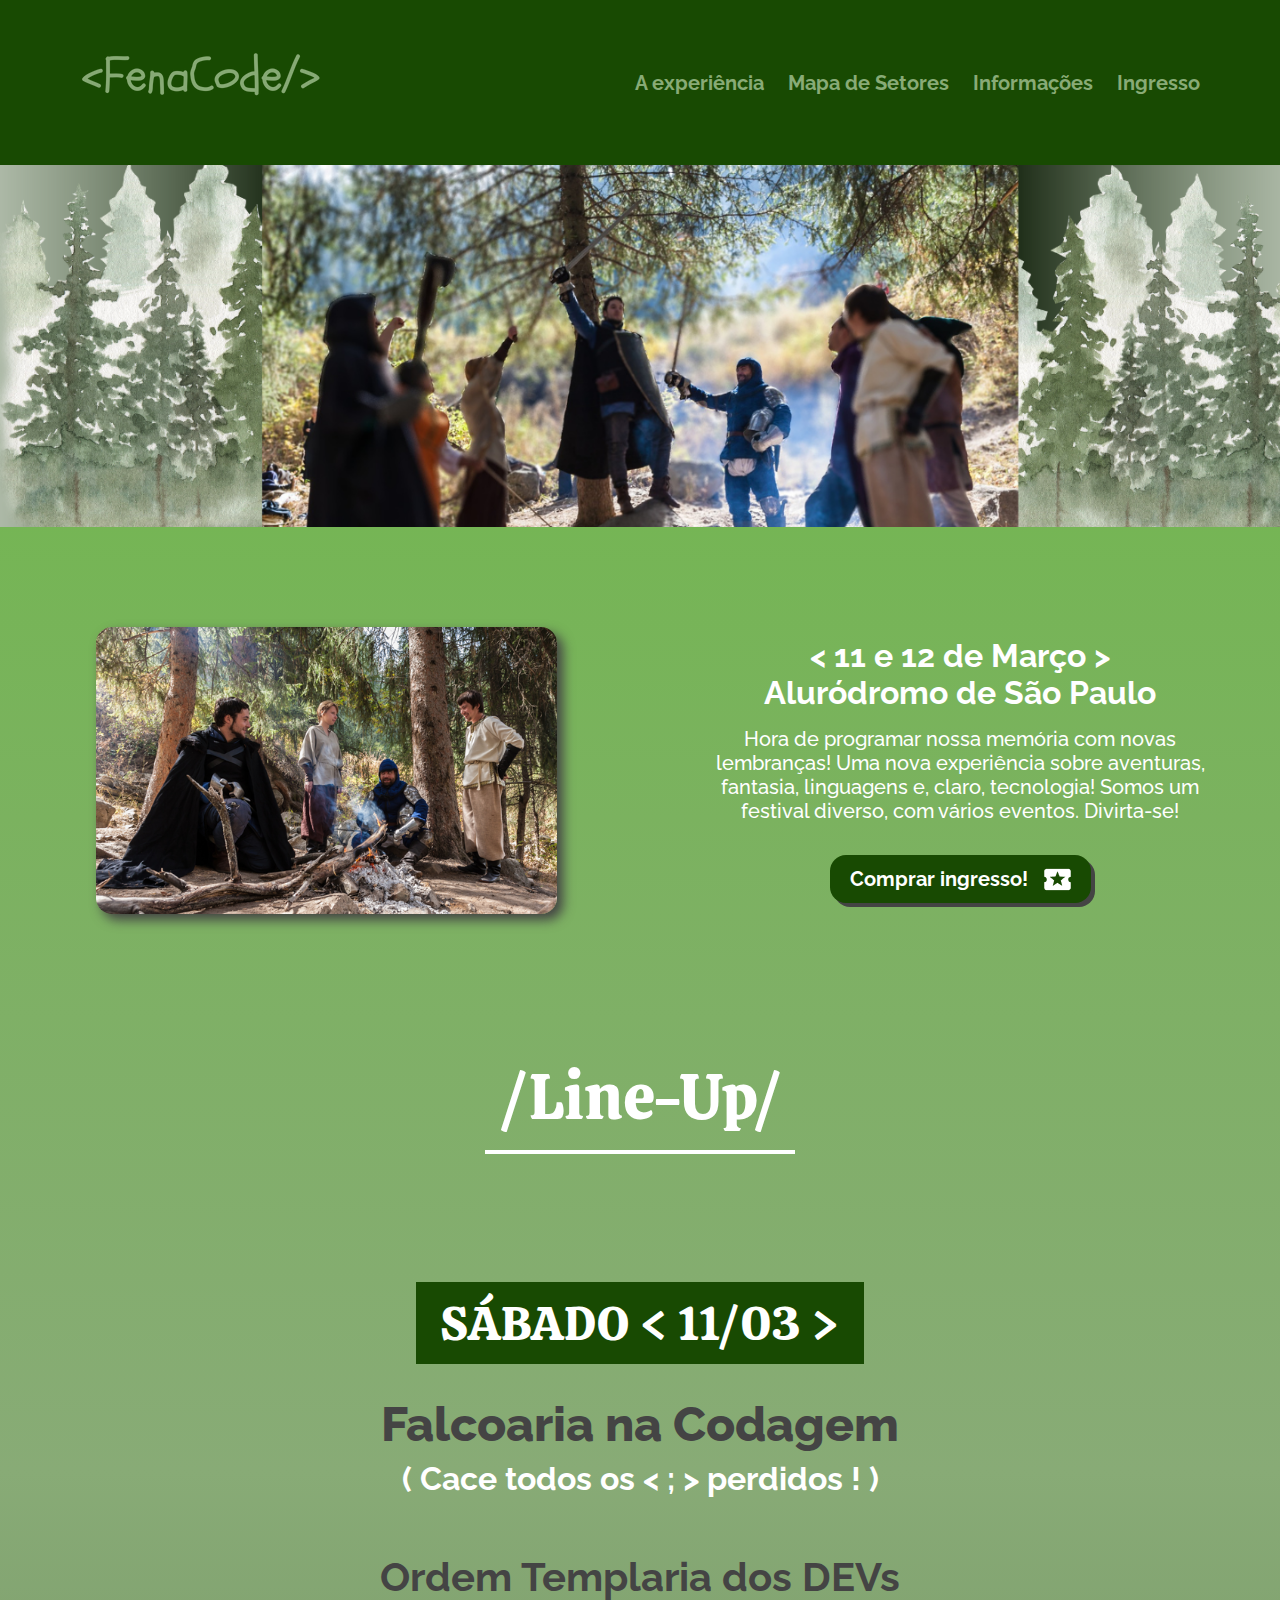
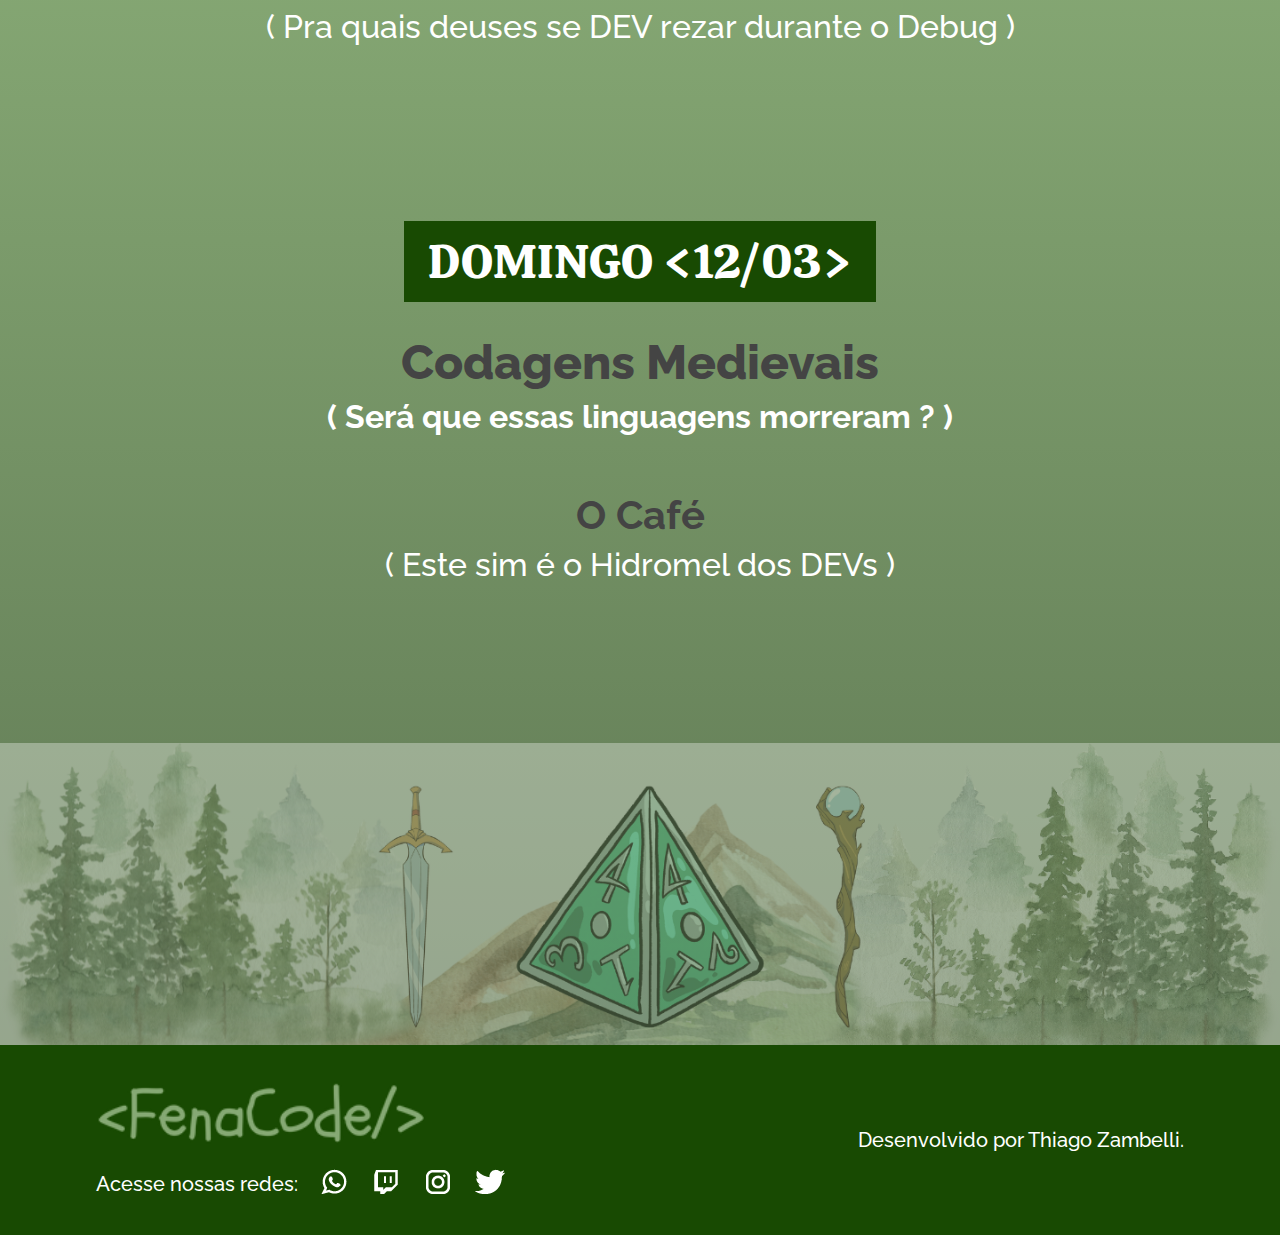
<file: index.html>
<!DOCTYPE html>
<html lang="pt-BR">
<head>
    <meta charset="UTF-8">
    <meta http-equiv="X-UA-Compatible" content="IE=edge">
    <meta name="viewport" content="width=device-width, initial-scale=1.0">
    <link rel="stylesheet" href="styles/reset.css">
    <link rel="stylesheet" href="style.css">
    <title>HOME</title>
</head>
<body>
    <header>
        <div class="header__principal flex__container">
            <a href="index.html"><img class="logo-header" src="img/logo.png" alt="Logo da FenaCode"></a>
            <nav class="nav-normal">
                <a href="pages/experiência.html">A experiência</a>
                <a href="pages/mapaDeSetores.html">Mapa de Setores</a>
                <a href="pages/informacoes.html">Informações</a>
                <a href="pages/ingresso.html">Ingresso</a>
            </nav>
        </div>
        <label class="icone-nav-hamburguer" for="botao-nav"><img src="img/menu.png" alt="Icone menu hamburguer"></label>
        <input type="checkbox" id="botao-nav">
        <nav class="nav-hamburguer">
            <a href="pages/experiência.html">A experiência</a>            
            <a href="pages/mapaDeSetores.html">Mapa de Setores</a>
            <a href="pages/informacoes.html">Informações</a>
            <a href="pages/ingresso.html">Ingresso</a>
        </nav>
    </header>
    <main>
        <section class="banner">
            <img src="img/banner.png" alt="Banner de boas-vindas">
        </section>
        <section class="datas flex__container">
            <div class="datas-img flex__container">
                <img src="img/datas-img.png" alt="Uma de nossas muitas aventuras.">
            </div>
            <div class="datas-descricao flex__container">
                <h2> < 11 e 12 de Março > </h2>
                <h2>Aluródromo de São Paulo</h2>
                <p>Hora de programar nossa memória com novas lembranças! Uma nova experiência sobre aventuras, fantasia, linguagens e, claro, tecnologia! Somos um festival diverso, com vários eventos. Divirta-se!</p>
                <button class="datas-compra-ingresso" id="compra-ingresso">Comprar ingresso! <img src="img/local_activity.png" alt=""> </button>
            </div>
        </section>
        <section class="line-up flex__container">
            <h2 class="line-up__titulo">/Line-Up/</h2>
            <section class="line-up__sabado flex__container">            
                <h3 class="line-up__sabado-titulo">SÁBADO < 11/03 ></11></h3>
                <h4 class="sabado-primeiro-evento">Falcoaria na Codagem</h4>
                <p class="sabado-primeiro-evento__descricao">( Cace todos os < ; > perdidos ! )</p>
                <h4 class="sabado-segundo-evento">Ordem Templaria dos DEVs</h4>
                <p class="sabado-segundo-evento__descricao">( Pra quais deuses se DEV rezar durante o Debug )</p>
            </section>            
            <section class="line-up__domingo flex__container">            
                <h3 class="line-up__domingo-titulo">DOMINGO <12/03></11></h3>
                <h4 class="domingo-primeiro-evento">Codagens Medievais</h4>
                <p class="domingo-primeiro-evento__descricao">( Será que essas linguagens morreram ? )</p>
                <h4 class="domingo-segundo-evento">O Café</h4>
                <p class="domingo-segundo-evento__descricao">( Este sim é o Hidromel dos DEVs )</p>
            </section>            
            <img  class="banner2" src="img/banner2.png" alt="Banner com a arte do Evento">            
        </section>       
    </main>
    <footer class="flex__container">
        <div class="logo-contatos flex__container">
            <img class="logo-footer" src="img/logo.png" alt="Logo Codechella">
            <div class="footer-contato flex__container">
                <p>Acesse nossas redes:</p>                
                <a href="#"><img src="img/ww.png" alt="Logo whatsapp"></a>
                <a href="#"><img src="img/twt.png" alt="Logo Twittch"></a>
                <a href="#"><img src="img/ig.png" alt="Logo Instagram"></a>
                <a href="#"><img src="img/tw.png" alt="Logo Twiter"></a>
            </div>
        </div>        
        <div>
            <p>Desenvolvido por Thiago Zambelli.</p>
        </div>
    </footer>
    
</body>
</html>
</file>
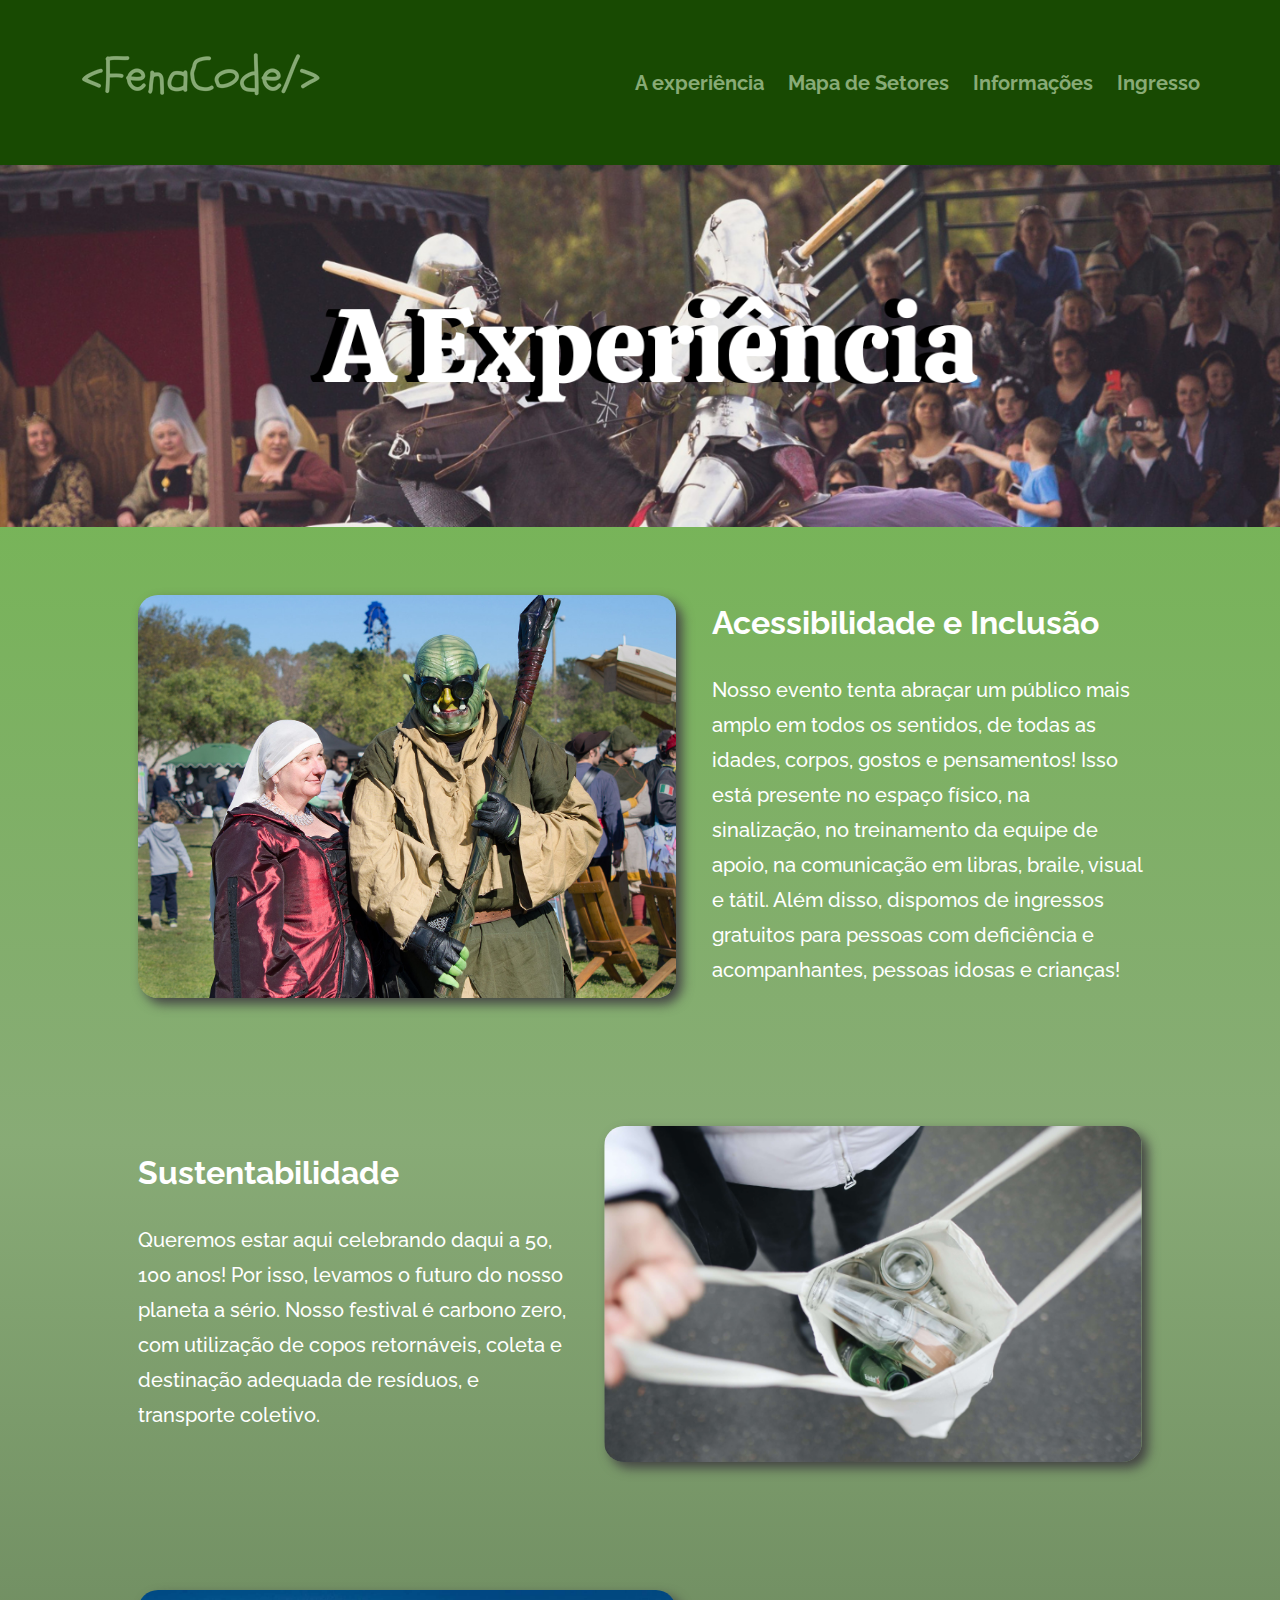
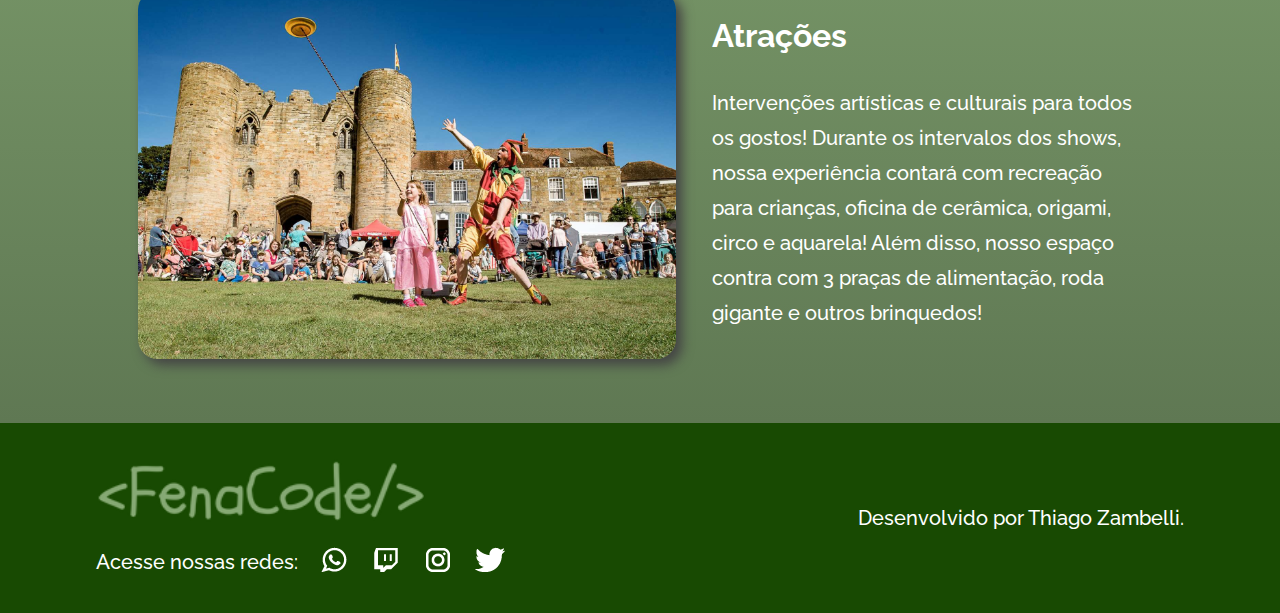
<file: pages/experiência.html>
<!DOCTYPE html>
<html lang="pt-BR">

<head>
    <meta charset="UTF-8">
    <meta http-equiv="X-UA-Compatible" content="IE=edge">
    <meta name="viewport" content="width=device-width, initial-scale=1.0">
    <link rel="stylesheet" href="../styles/reset.css">
    <link rel="stylesheet" href="../style.css">
    <title>A Experiência</title>
</head>

<body>
    <header>
        <div class="header__principal flex__container">
            <a href="../index.html"><img class="logo-header" src="../img/logo.png" alt="Logo da FenaCode"></a>
            <nav class="nav-normal">
                <a href="experiência.html">A experiência</a>
                <a href="mapaDeSetores.html">Mapa de Setores</a>
                <a href="informacoes.html">Informações</a>
                <a href="ingresso.html">Ingresso</a>
            </nav>
        </div>
        <label class="icone-nav-hamburguer" for="botao-nav"><img src="../img/menu.png"
                alt="Icone menu hamburguer"></label>
        <input type="checkbox" id="botao-nav">
        <nav class="nav-hamburguer">
            <a href="experiência.html">A experiência</a>
            <a href="mapaDeSetores.html">Mapa de Setores</a>
            <a href="informacoes.html">Informações</a>
            <a href="ingresso.html">Ingresso</a>
        </nav>
    </header>
    <main>
        <section class="bannerExperiencia">
            <img src="../img/bannerExperiencia.png" alt="Banner da experiencia">
        </section>
        <section class="experiencias">
            <div class="experiencia flex__container">
                <img src="../img/experiencia1.jpg" alt="Diversidade pra todos">
                <div class="experiencia-descricao">
                    <h3 class="experiencia-descricao-titulo">Acessibilidade e Inclusão</h3>
                    <p class="experiencia-descricao-texto">Nosso evento tenta abraçar um público mais amplo em todos os sentidos, de todas as
                        idades, corpos, gostos e pensamentos! Isso está presente no espaço físico, na sinalização, no
                        treinamento da equipe de apoio, na comunicação em libras, braile, visual e tátil. Além disso,
                        dispomos de ingressos gratuitos para pessoas com deficiência e acompanhantes, pessoas idosas e
                        crianças!</p>
                </div>
            </div>
            <div class="experiencia flex__container">
                <div class="experiencia-descricao experiencia-troca__descricao">
                    <h3 class="experiencia-descricao-titulo">Sustentabilidade</h3>
                    <p class="experiencia-descricao-texto">Queremos estar aqui celebrando daqui a 50, 100 anos! Por isso, levamos o futuro do nosso
                        planeta a sério. Nosso festival é carbono zero, com utilização de copos retornáveis, coleta e
                        destinação adequada de resíduos, e transporte coletivo.</p>
                </div>
                <img class="experiencia-troca__img" src="../img/experiencia2.png" alt="Sustentabilidade sempre é um foco importante">
            </div>
            <div class="experiencia flex__container">
                <img src="../img/experiencia3.jpg" alt="Diversidade pra todos">
                <div class="experiencia-descricao">
                    <h3 class="experiencia-descricao-titulo">Atrações</h3>
                    <p class="experiencia-descricao-texto">Intervenções artísticas e culturais para todos os gostos! Durante os intervalos dos
                        shows, nossa experiência contará com recreação para crianças, oficina de cerâmica, origami,
                        circo e aquarela! Além disso, nosso espaço contra com 3 praças de alimentação, roda gigante e
                        outros brinquedos!</p>
                </div>
            </div>
        </section>
    </main>
    <footer class="flex__container">
        <div class="logo-contatos flex__container">
            <img class="logo-footer" src="../img/logo.png" alt="Logo Codechella">
            <div class="footer-contato flex__container">
                <p>Acesse nossas redes:</p>                
                <a href="#"><img src="../img/ww.png" alt="Logo whatsapp"></a>
                <a href="#"><img src="../img/twt.png" alt="Logo Twittch"></a>
                <a href="#"><img src="../img/ig.png" alt="Logo Instagram"></a>
                <a href="#"><img src="../img/tw.png" alt="Logo Twiter"></a>
            </div>
        </div>        
        <div>
            <p>Desenvolvido por Thiago Zambelli.</p>
        </div>
    </footer>
</body>

</html>
</file>
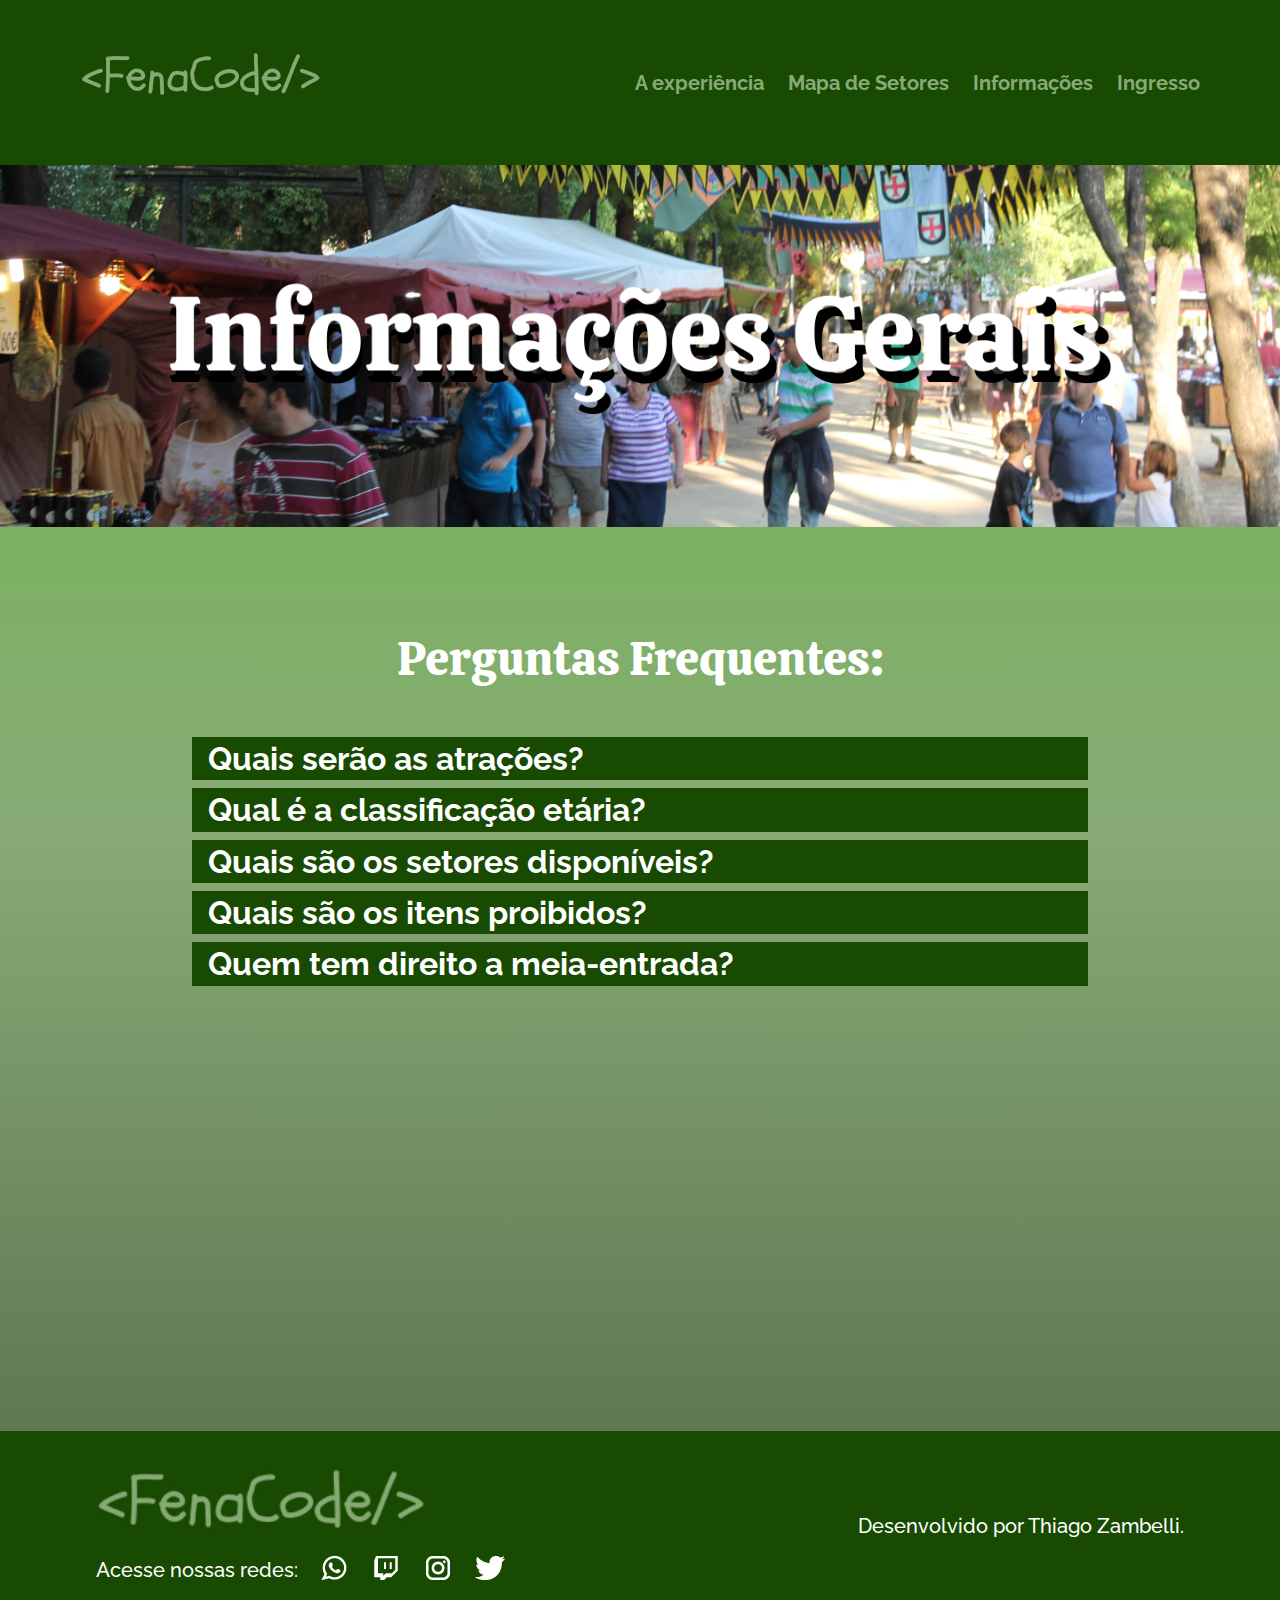
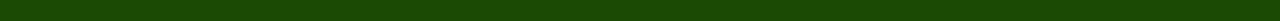
<file: pages/informacoes.html>
<!DOCTYPE html>
<html lang="pt-BR">

<head>
    <meta charset="UTF-8">
    <meta http-equiv="X-UA-Compatible" content="IE=edge">
    <meta name="viewport" content="width=device-width, initial-scale=1.0">
    <link rel="stylesheet" href="../styles/reset.css">
    <link rel="stylesheet" href="../style.css">
    <title>Informações</title>
</head>

<body>
    <header>
        <div class="header__principal flex__container">
            <a href="../index.html"><img class="logo-header" src="../img/logo.png" alt="Logo da FenaCode"></a>
            <nav class="nav-normal">
                <a href="experiência.html">A experiência</a>
                <a href="mapaDeSetores.html">Mapa de Setores</a>
                <a href="informacoes.html">Informações</a>
                <a href="ingresso.html">Ingresso</a>
            </nav>
        </div>
        <label class="icone-nav-hamburguer" for="botao-nav"><img src="../img/menu.png"
                alt="Icone menu hamburguer"></label>
        <input type="checkbox" id="botao-nav">
        <nav class="nav-hamburguer">
            <a href="experiência.html">A experiência</a>
            <a href="mapaDeSetores.html">Mapa de Setores</a>
            <a href="informacoes.html">Informações</a>
            <a href="ingresso.html">Ingresso</a>
        </nav>
    </header>
    <main>
        <div>
            <img src="../img/informacoes.png" alt="Informaçoes da feira">
        </div>
        <section class="perguntas-frequentes">
            <h2 class="perguntas-frequentes__titulo">Perguntas Frequentes:</h2>
            <details>
                <summary class="perguntas-frequentes__pergunta">Quais serão as atrações?</summary>
                <p class="perguntas-frequentes__resposta">Teremos dois dias de shows, o primeiro (11/03) com bandas de
                    rock, e o segundo (12/03) com bandas pop. Confira o line-up em detalhes clicando neste link!</p>
            </details>
            <details>
                <summary class="perguntas-frequentes__pergunta">Qual é a classificação etária?</summary>
                <p class="perguntas-frequentes__resposta">A partir de 16 anos, todo mundo pode entrar. De 13 a 15 anos,
                    tem que estar acompanhado dos pais ou responsáveis legais. Menores de 10 anos não podem entrar.</p>
            </details>
            <details>
                <summary class="perguntas-frequentes__pergunta">Quais são os setores disponíveis?</summary>
                <p class="perguntas-frequentes__resposta">Grande feira de comidas típicas, Dois palcos de apresentação,
                    Três arenas para batalhas simuladas e as oficinas de artesanato.</p>
            </details>
            <details>
                <summary class="perguntas-frequentes__pergunta">Quais são os itens proibidos?</summary>
                <p class="perguntas-frequentes__resposta">Garrafas, latas, bebidas, utensílios de armazenagem,
                    embalagens rígidas com tampa, capacetes, cadeiras ou bancos, armas de fogo e armas brancas, objetos
                    pontiagudos, cortantes e/ou perfurantes, correntes e cinturões, fogos de artifício, objetos de
                    vidro, substâncias inflamáveis, cigarro eletrônico, corrosivas e ou tóxicas, revistas, jornais,
                    livros e copo térmico ou similares.</p>
            </details>
            <details>
                <summary class="perguntas-frequentes__pergunta">Quem tem direito a meia-entrada?</summary>
                <p class="perguntas-frequentes__resposta">De acordo com a Lei Federal, têm direito ao benefício da
                    meia-entrada aqueles que preencherem os requisitos e apresentarem os documentos comprobatórios.</p>
            </details>
        </section>
    </main>
    <footer class="flex__container">
        <div class="logo-contatos flex__container">
            <img class="logo-footer" src="../img/logo.png" alt="Logo Codechella">
            <div class="footer-contato flex__container">
                <p>Acesse nossas redes:</p>
                <a href="#"><img src="../img/ww.png" alt="Logo whatsapp"></a>
                <a href="#"><img src="../img/twt.png" alt="Logo Twittch"></a>
                <a href="#"><img src="../img/ig.png" alt="Logo Instagram"></a>
                <a href="#"><img src="../img/tw.png" alt="Logo Twiter"></a>
            </div>
        </div>
        <div>
            <p>Desenvolvido por Thiago Zambelli.</p>
        </div>
    </footer>
</body>

</html>
</file>
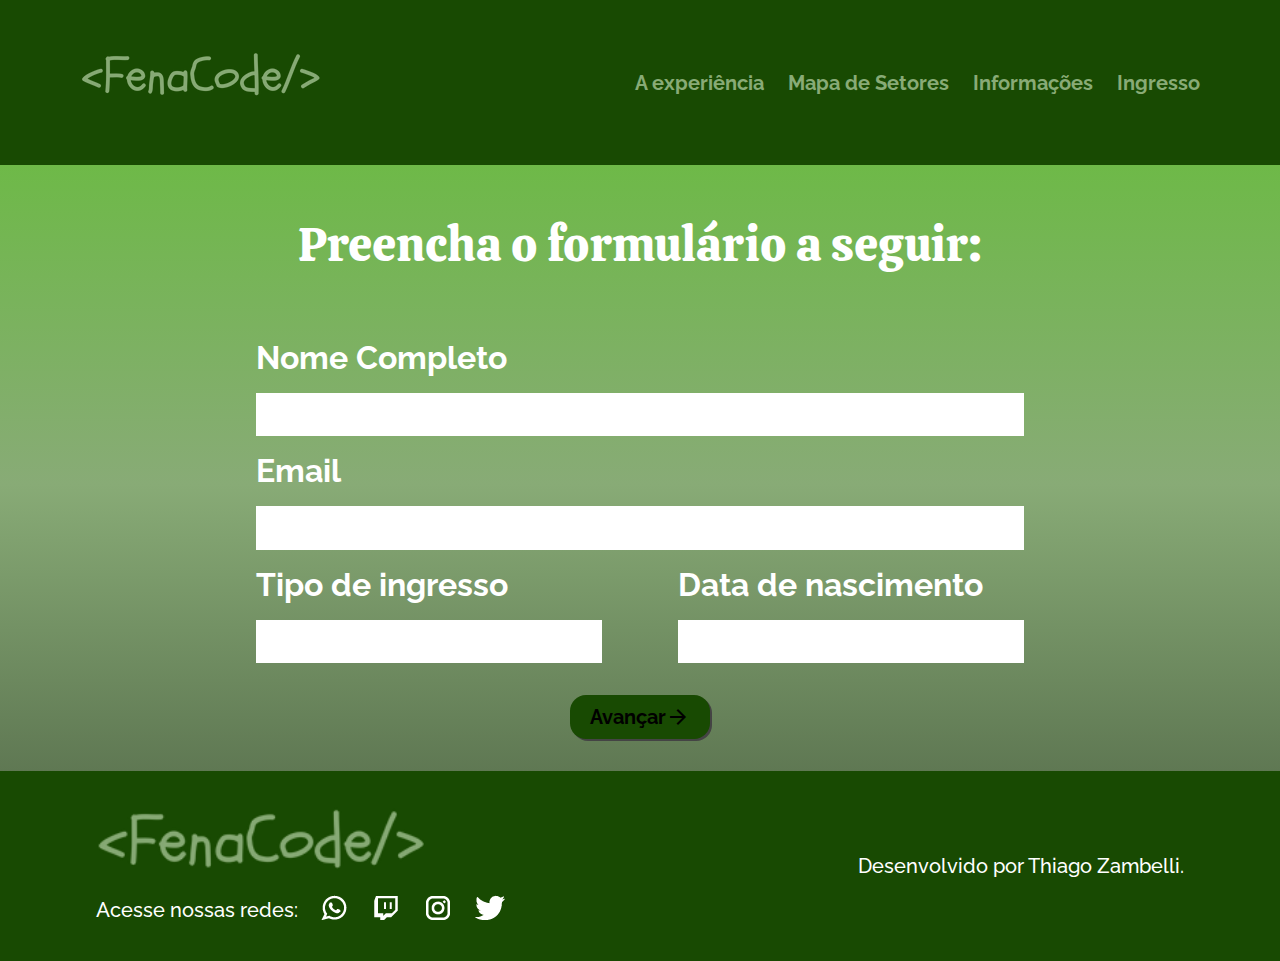
<file: pages/ingresso.html>
<!DOCTYPE html>
<html lang="pt-BR">

<head>
    <meta charset="UTF-8">
    <meta http-equiv="X-UA-Compatible" content="IE=edge">
    <meta name="viewport" content="width=device-width, initial-scale=1.0">
    <link rel="stylesheet" href="../styles/reset.css">
    <link rel="stylesheet" href="https://fonts.googleapis.com/css2?family=Material+Symbols+Outlined:opsz,wght,FILL,GRAD@20..48,100..700,0..1,-50..200"/>
    <link rel="stylesheet" href="../style.css">
    <title>Ingressos</title>
</head>
<body>
    <header>
        <div class="header__principal flex__container">
            <a href="../index.html"><img class="logo-header" src="../img/logo.png" alt="Logo da FenaCode"></a>
            <nav class="nav-normal">
                <a href="experiência.html">A experiência</a>
                <a href="mapaDeSetores.html">Mapa de Setores</a>
                <a href="informacoes.html">Informações</a>
                <a href="ingresso.html">Ingresso</a>
            </nav>
        </div>
        <label class="icone-nav-hamburguer" for="botao-nav"><img src="../img/menu.png"
                alt="Icone menu hamburguer"></label>
        <input type="checkbox" id="botao-nav">
        <nav class="nav-hamburguer">
            <a href="experiência.html">A experiência</a>
            <a href="mapaDeSetores.html">Mapa de Setores</a>
            <a href="informacoes.html">Informações</a>
            <a href="ingresso.html">Ingresso</a>
        </nav>
    </header>
    <main>
        <form class="formulario">
            <h2>Preencha o formulário a seguir:</h2>
            <fieldset class="formulario__campo">
                <label for="nome">Nome Completo</label>
                <input type="text" id="nome" required>
            </fieldset>
            <fieldset class="formulario__campo">
                <label for="email">Email</label>
                <input type="email" id="email" required>
            </fieldset>
            <div class="formulario-data-select">
                <div class="formulario__campo select">
                    <label for="tipo-ingresso">Tipo de ingresso</label>
                    <select name="tipo-ingresso" id="tipo-ingresso">
                        <option value="Tipo de Ingresso"> </option>
                        <option value="Ingresso Kids">Ingresso Kids</option>
                        <option value="Ingresso Adulto">Ingresso Adulto</option>
                        <option value="Ingresso Vip">Ingresso Vip</option>
                    </select>
                </div>               
                <fieldsetc class="formulario__campo data">
                    <label for="data-nascimento">Data de nascimento</label>
                    <input type="datetime">
                </fieldset>
            </div>
            <div class="botao">
                <button>Avançar <span class="material-symbols-outlined">arrow_forward</span></button>
            </div>
        </form>    
    </main>
    <footer class="flex__container">
        <div class="logo-contatos flex__container">
            <img class="logo-footer" src="../img/logo.png" alt="Logo Codechella">
            <div class="footer-contato flex__container">
                <p>Acesse nossas redes:</p>
                <a href="#"><img src="../img/ww.png" alt="Logo whatsapp"></a>
                <a href="#"><img src="../img/twt.png" alt="Logo Twittch"></a>
                <a href="#"><img src="../img/ig.png" alt="Logo Instagram"></a>
                <a href="#"><img src="../img/tw.png" alt="Logo Twiter"></a>
            </div>
        </div>
        <div>
            <p>Desenvolvido por Thiago Zambelli.</p>
        </div>
    </footer>
</body>

</html>
</file>
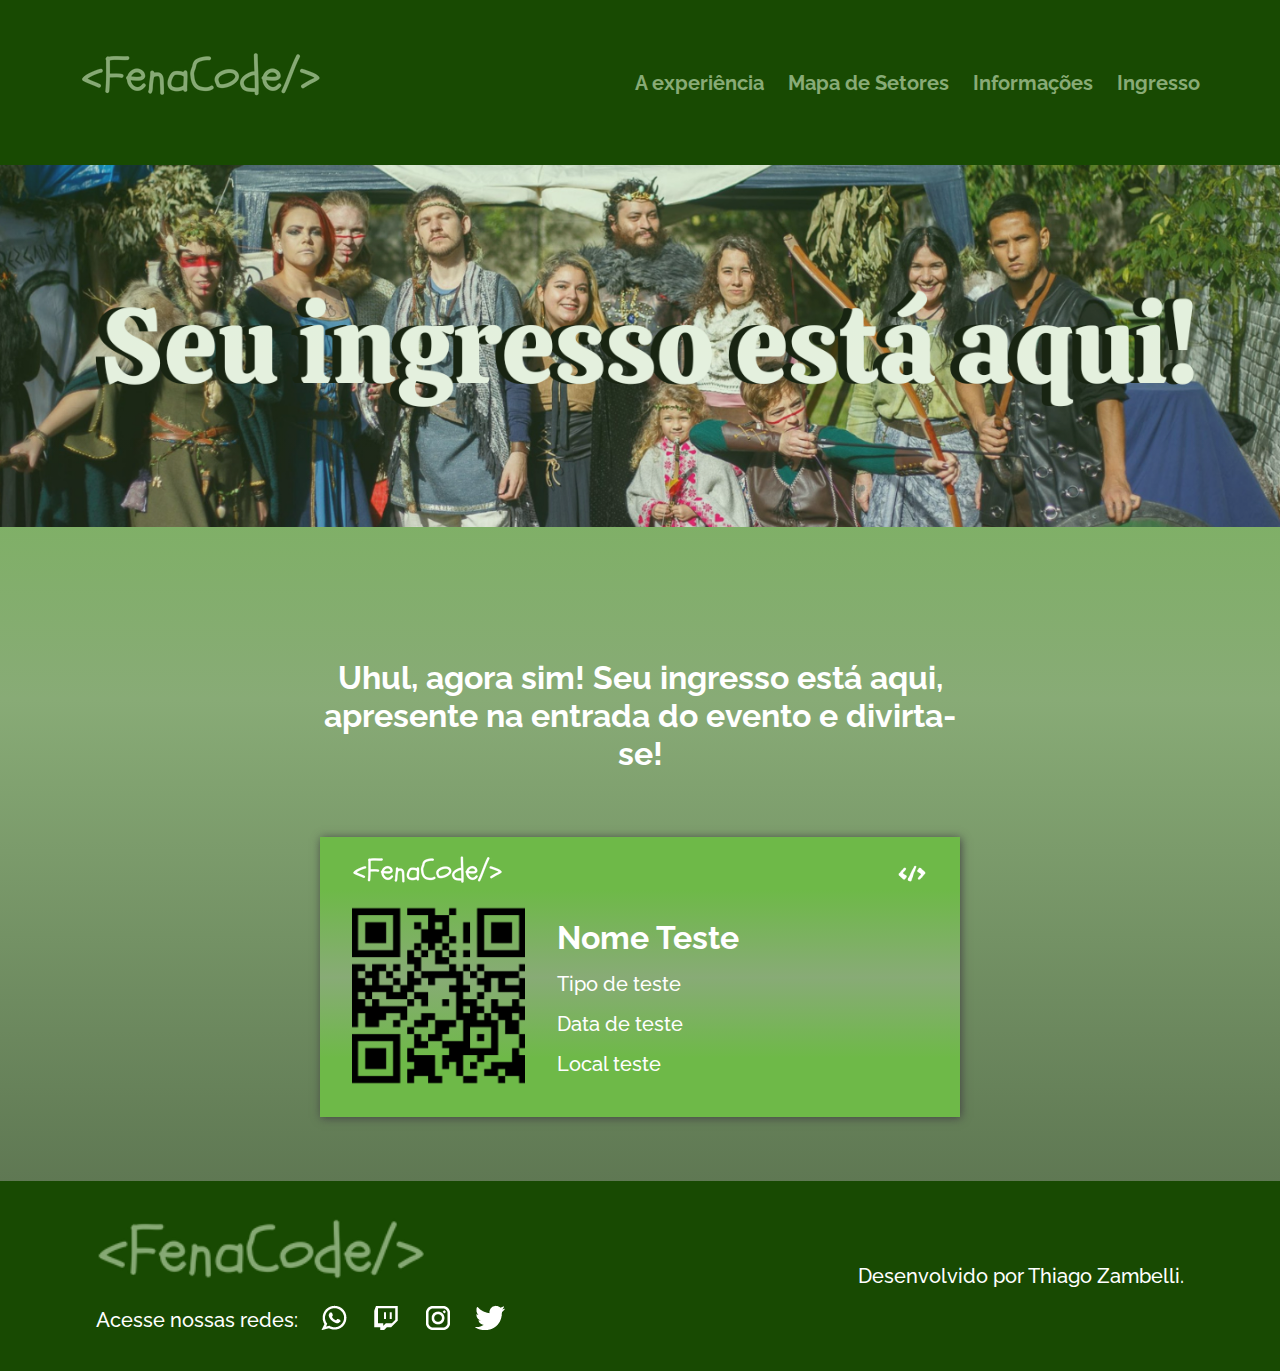
<file: pages/ingressoComprado.html>
<!DOCTYPE html>
<html lang="pt-BR">

<head>
    <meta charset="UTF-8">
    <meta http-equiv="X-UA-Compatible" content="IE=edge">
    <meta name="viewport" content="width=device-width, initial-scale=1.0">
    <link rel="stylesheet" href="../styles/reset.css">
    <link rel="stylesheet" href="../style.css">
    <title>Parabens pela Compra !</title>
</head>

<body>
    <header>
        <div class="header__principal flex__container">
            <a href="../index.html"><img class="logo-header" src="../img/logo.png" alt="Logo da FenaCode"></a>
            <nav class="nav-normal">
                <a href="experiência.html">A experiência</a>
                <a href="mapaDeSetores.html">Mapa de Setores</a>
                <a href="informacoes.html">Informações</a>
                <a href="ingresso.html">Ingresso</a>
            </nav>
        </div>
        <label class="icone-nav-hamburguer" for="botao-nav"><img src="../img/menu.png"
                alt="Icone menu hamburguer"></label>
        <input type="checkbox" id="botao-nav">
        <nav class="nav-hamburguer">
            <a href="experiência.html">A experiência</a>
            <a href="mapaDeSetores.html">Mapa de Setores</a>
            <a href="informacoes.html">Informações</a>
            <a href="ingresso.html">Ingresso</a>
        </nav>
    </header>
    <main>
        <section class="bannerIngressoComprado">
            <img src="../img/bannerIngressoComprado.png" alt="Banner de sua compra">
        </section>
        <section class="ingresso__container">
            <h2 class="ingresso__titulo">Uhul, agora sim! Seu ingresso está aqui, apresente na entrada do evento e divirta-se!</h2>
            <div class="ingresso">
                <div class="ingresso-footer">
                    <img class="ingresso-logo" src="../img/logo-ingresso.png" alt="">
                    <img class="ingresso-abrir" src="../img/abrir.png" alt="">
                </div>
                <div class="ingresso-corpo">
                    <div class="ingresso-QR">
                        <img src="../img/Qrcode.png" alt="QRcode do ingresso">
                    </div>
                    <div class="ingresso-descricao">
                        <h3 class="ingresso-nome" data-ingresso="nome">Nome Teste</h3>
                        <h4 class="ingresso-info" data-ingresso="tipo">Tipo de teste</h4>
                        <h4 class="ingresso-info"data-ingresso="data">Data de teste</h4>
                        <h4 class="ingresso-info"data-ingresso="local">Local teste</h4>
                    </div>

                </div>
            </div>
        </section>
    </main>
    <footer class="flex__container">
        <div class="logo-contatos flex__container">
            <img class="logo-footer" src="../img/logo.png" alt="Logo Codechella">
            <div class="footer-contato flex__container">
                <p>Acesse nossas redes:</p>                
                <a href="#"><img src="../img/ww.png" alt="Logo whatsapp"></a>
                <a href="#"><img src="../img/twt.png" alt="Logo Twittch"></a>
                <a href="#"><img src="../img/ig.png" alt="Logo Instagram"></a>
                <a href="#"><img src="../img/tw.png" alt="Logo Twiter"></a>
            </div>
        </div>        
        <div>
            <p>Desenvolvido por Thiago Zambelli.</p>
        </div>
    </footer>
</body>

</html>
</file>
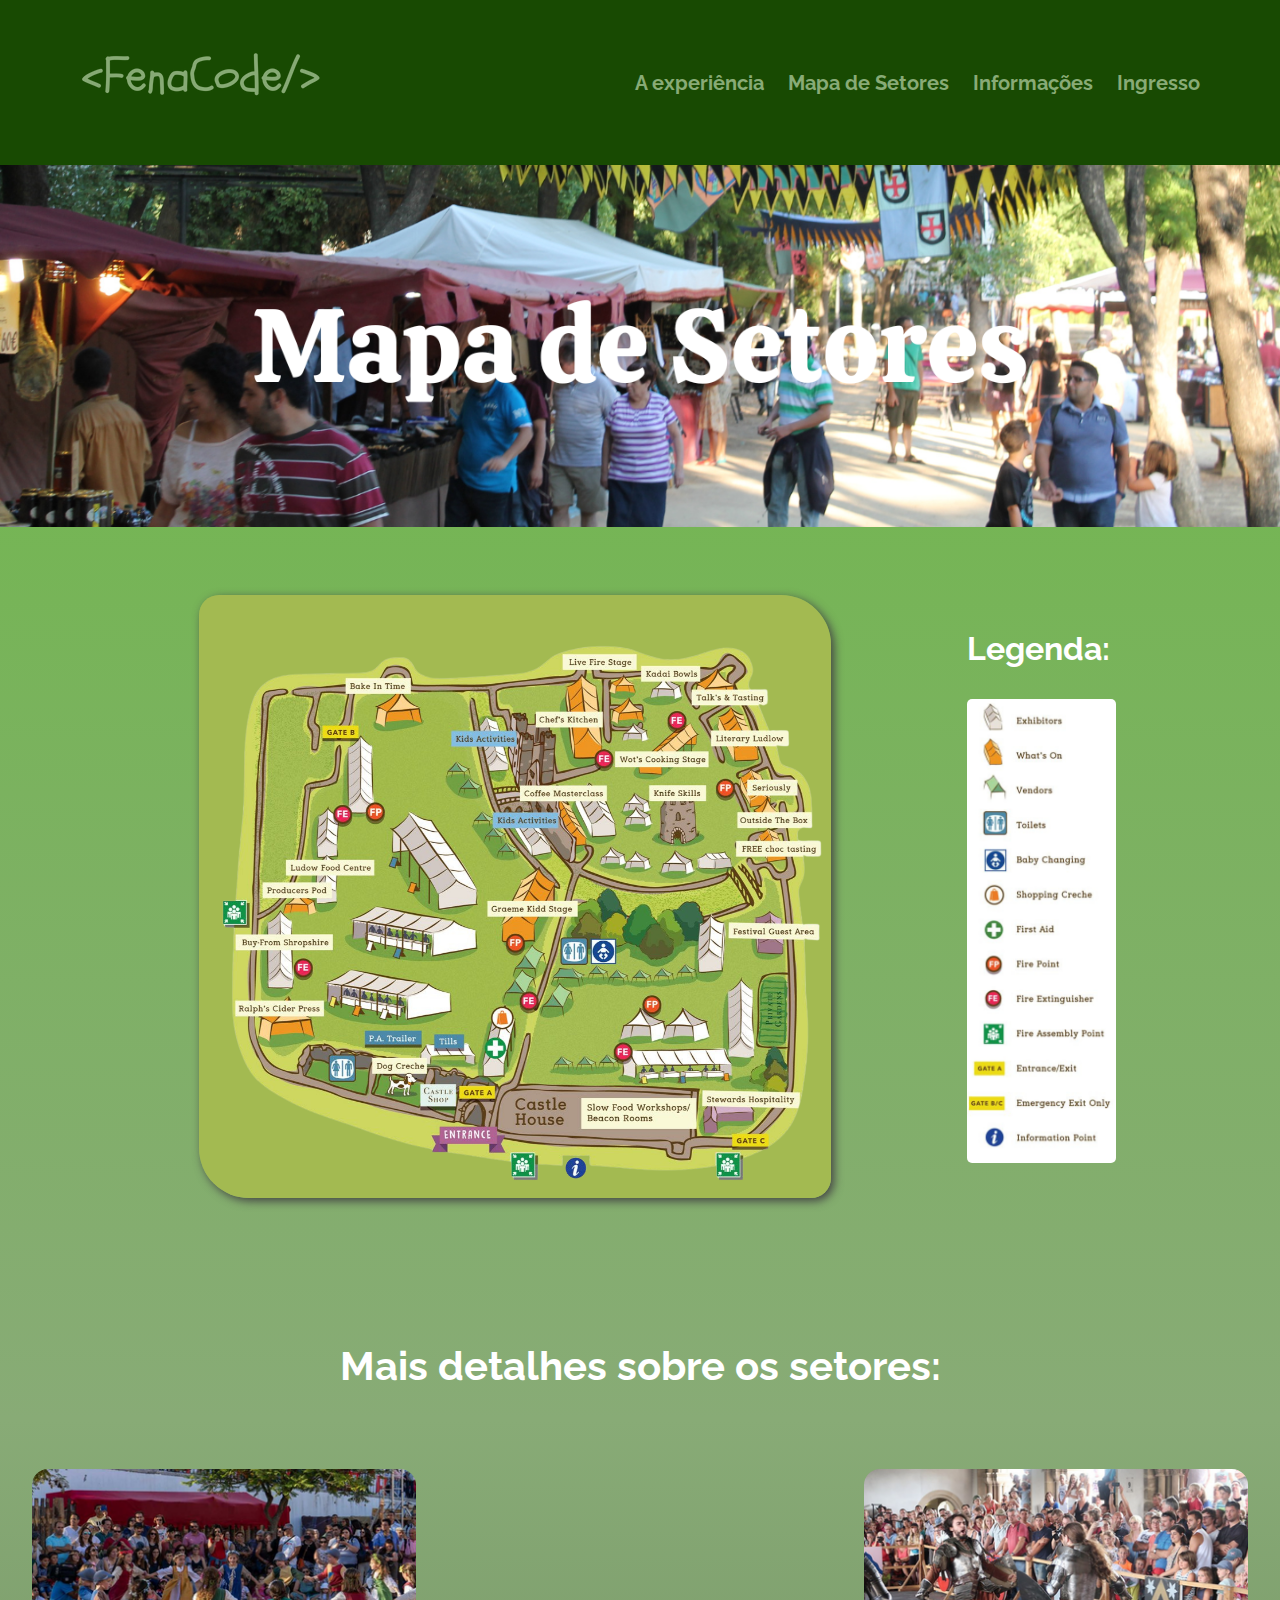
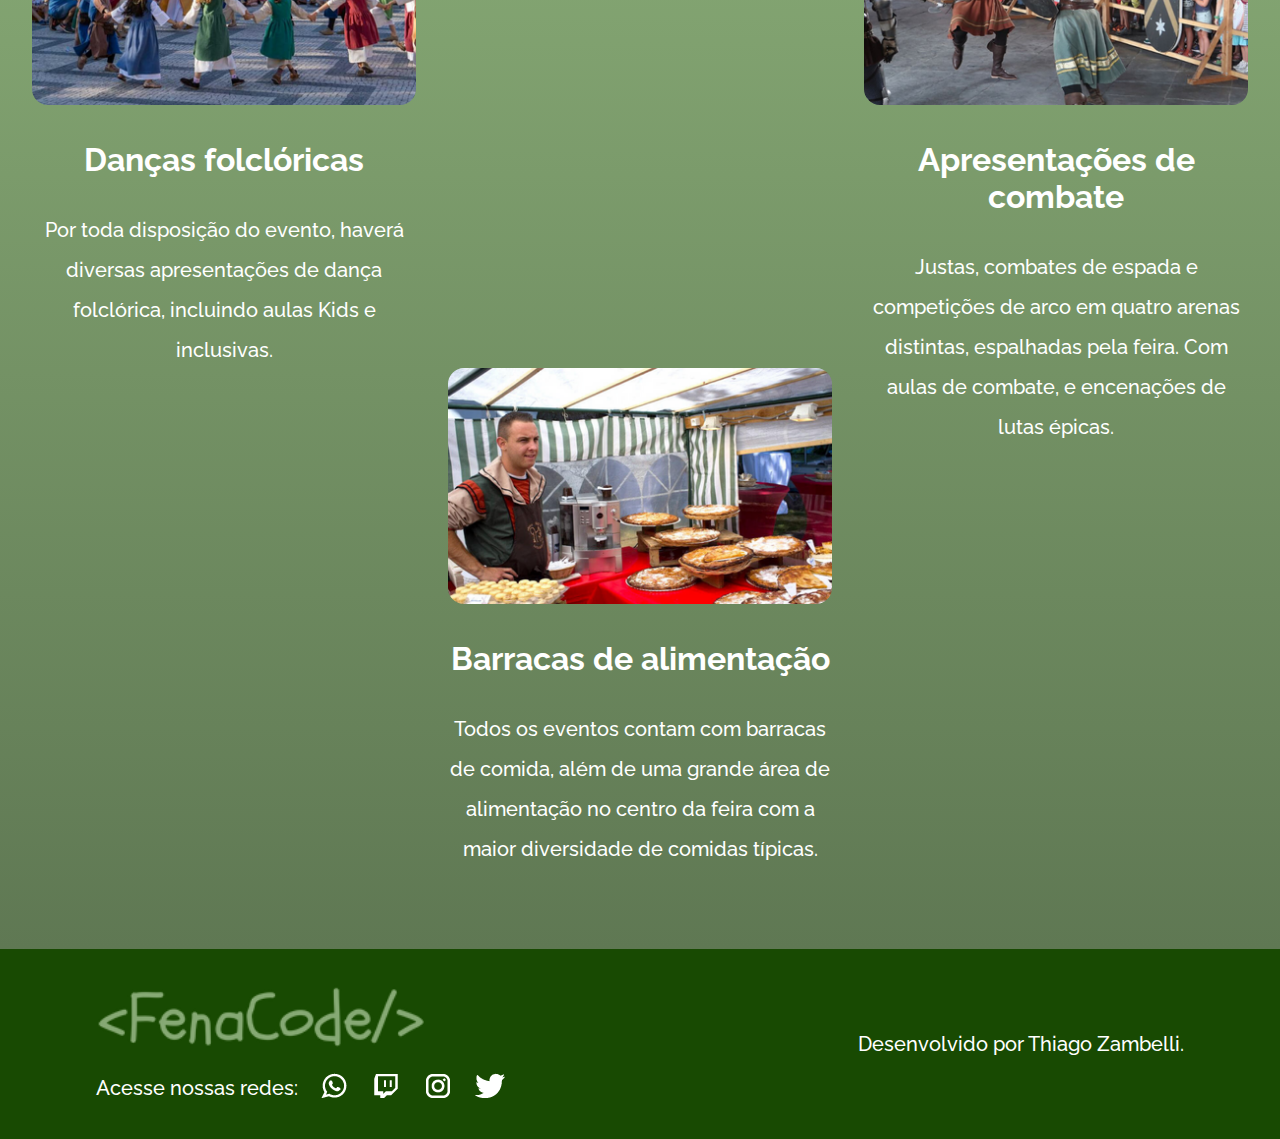
<file: pages/mapaDeSetores.html>
<!DOCTYPE html>
<html lang="pt-BR">

<head>
    <meta charset="UTF-8">
    <meta http-equiv="X-UA-Compatible" content="IE=edge">
    <meta name="viewport" content="width=device-width, initial-scale=1.0">
    <link rel="stylesheet" href="../styles/reset.css">
    <link rel="stylesheet" href="../style.css">
    <title>Mapa de Setores</title>
</head>

<body>
    <header>
        <div class="header__principal flex__container">
            <a href="../index.html"><img class="logo-header" src="../img/logo.png" alt="Logo da FenaCode"></a>
            <nav class="nav-normal">
                <a href="experiência.html">A experiência</a>
                <a href="mapaDeSetores.html">Mapa de Setores</a>
                <a href="informacoes.html">Informações</a>
                <a href="ingresso.html">Ingresso</a>
            </nav>
        </div>
        <label class="icone-nav-hamburguer" for="botao-nav"><img src="../img/menu.png"
                alt="Icone menu hamburguer"></label>
        <input type="checkbox" id="botao-nav">
        <nav class="nav-hamburguer">
            <a href="experiência.html">A experiência</a>
            <a href="mapaDeSetores.html">Mapa de Setores</a>
            <a href="informacoes.html">Informações</a>
            <a href="ingresso.html">Ingresso</a>
        </nav>
    </header>
    <main>
        <section class="bannerExperiencia">
            <img src="../img/bannerMapa.png" alt="Banner da experiencia">
        </section>
        <section class="mapa-de-setores flex__container">
            <div class="mapa__container flex__container">
                <img class="mapa" src="../img/mapaEvento.png" alt="Mapa do evento">
            </div>
            <div class="legenda__container flex__container">
                <h2 class="legenda__titulo">Legenda:</h2>
                <img class="legenda" src="../img/legenda.png" alt="Legenda do mapa">
            </div>
        </section>
        <section class="mapa__mais-detalhes">
            <h2 class="detalhes__titulo">Mais detalhes sobre os setores:</h2>
            <div class="detalhes flex__container">
                <div class="detalhe">
                    <img class="detalhe__imagem" src="../img/detalhe1.png" alt="">
                    <div class="detalhe__descricao">
                        <h3 class="detalhe__titulo">Danças folclóricas</h3>
                        <p class="detalhe__texto">Por toda disposição do evento, haverá diversas apresentações de dança
                            folclórica, incluindo aulas Kids e inclusivas.</p>
                    </div>
                </div>
                <div class="detalhe detalhe2">
                    <img class="detalhe__imagem" src="../img/detalhe2.png" alt="">
                    <div class="detalhe__descricao">
                        <h3 class="detalhe__titulo">Barracas de alimentação</h3>
                        <p class="detalhe__texto">Todos os eventos contam com barracas de comida, além de uma grande
                            área de alimentação no centro da feira com a maior diversidade de comidas típicas.</p>
                    </div>

                </div>
                <div class="detalhe">
                    <img class="detalhe__imagem" src="../img/detalhe3.png" alt="">
                    <div class="detalhe__descricao">
                        <h3 class="detalhe__titulo">Apresentações de combate</h3>
                        <p class="detalhe__texto">Justas, combates de espada e competições de arco em quatro arenas
                            distintas, espalhadas pela feira. Com aulas de combate, e encenações de lutas épicas.</p>
                    </div>

                </div>
            </div>
        </section>
    </main>
    <footer class="flex__container">
        <div class="logo-contatos flex__container">
            <img class="logo-footer" src="../img/logo.png" alt="Logo Codechella">
            <div class="footer-contato flex__container">
                <p>Acesse nossas redes:</p>
                <a href="#"><img src="../img/ww.png" alt="Logo whatsapp"></a>
                <a href="#"><img src="../img/twt.png" alt="Logo Twittch"></a>
                <a href="#"><img src="../img/ig.png" alt="Logo Instagram"></a>
                <a href="#"><img src="../img/tw.png" alt="Logo Twiter"></a>
            </div>
        </div>
        <div>
            <p>Desenvolvido por Thiago Zambelli.</p>
        </div>
    </footer>
</body>

</html>
</file>
<file: style.css>
/* Fontes do projeto */
@import url('https://fonts.googleapis.com/css2?family=Raleway:ital,wght@0,100;0,200;0,300;0,400;0,500;0,600;0,700;0,800;0,900;1,100;1,200;1,300;1,400;1,500;1,600;1,700;1,800;1,900&display=swap');
@import url('https://fonts.googleapis.com/css2?family=Calistoga&display=swap');

/* Styles do projeto */
@import url('styles/header.css');
@import url('styles/banner.css');
@import url('styles/datas.css');
@import url('styles/line-up.css');
@import url('styles/footer.css');
@import url('styles/experiencia.css');
@import url('styles/mapaDeSetores.css');
@import url('styles/informacoes.css');
@import url('styles/ingressos.css');
@import url('styles/ingressoComprado.css');

@import url('../styles/import.css');


:root{
    --branco:#ffffff;
    --cor-header-bg: #184A02;
    --bg-gradiente-main: linear-gradient(180deg, #6EB948 0%, #88AB76 52.6%, #5F7853 100%);

    --bg-ingresso: linear-gradient(180deg, rgba(110,185,72,1) 19%, rgba(136,171,118,1) 50%, rgba(110,185,72,1) 79%);

    --cor-font-header:#88AB76;
    --cor-click: #88AB76;

    --font-header:'Raleway';
    --font-banner: 'Calistoga', cursive;

    --sombra:#444444;

    
}

main{
    background: var(--bg-gradiente-main);
}

.flex__container{
    display: flex;
}

@media screen and (max-width: 1020px) {
    :root{
        font-size: 10px;
    }    
 }
</file>
